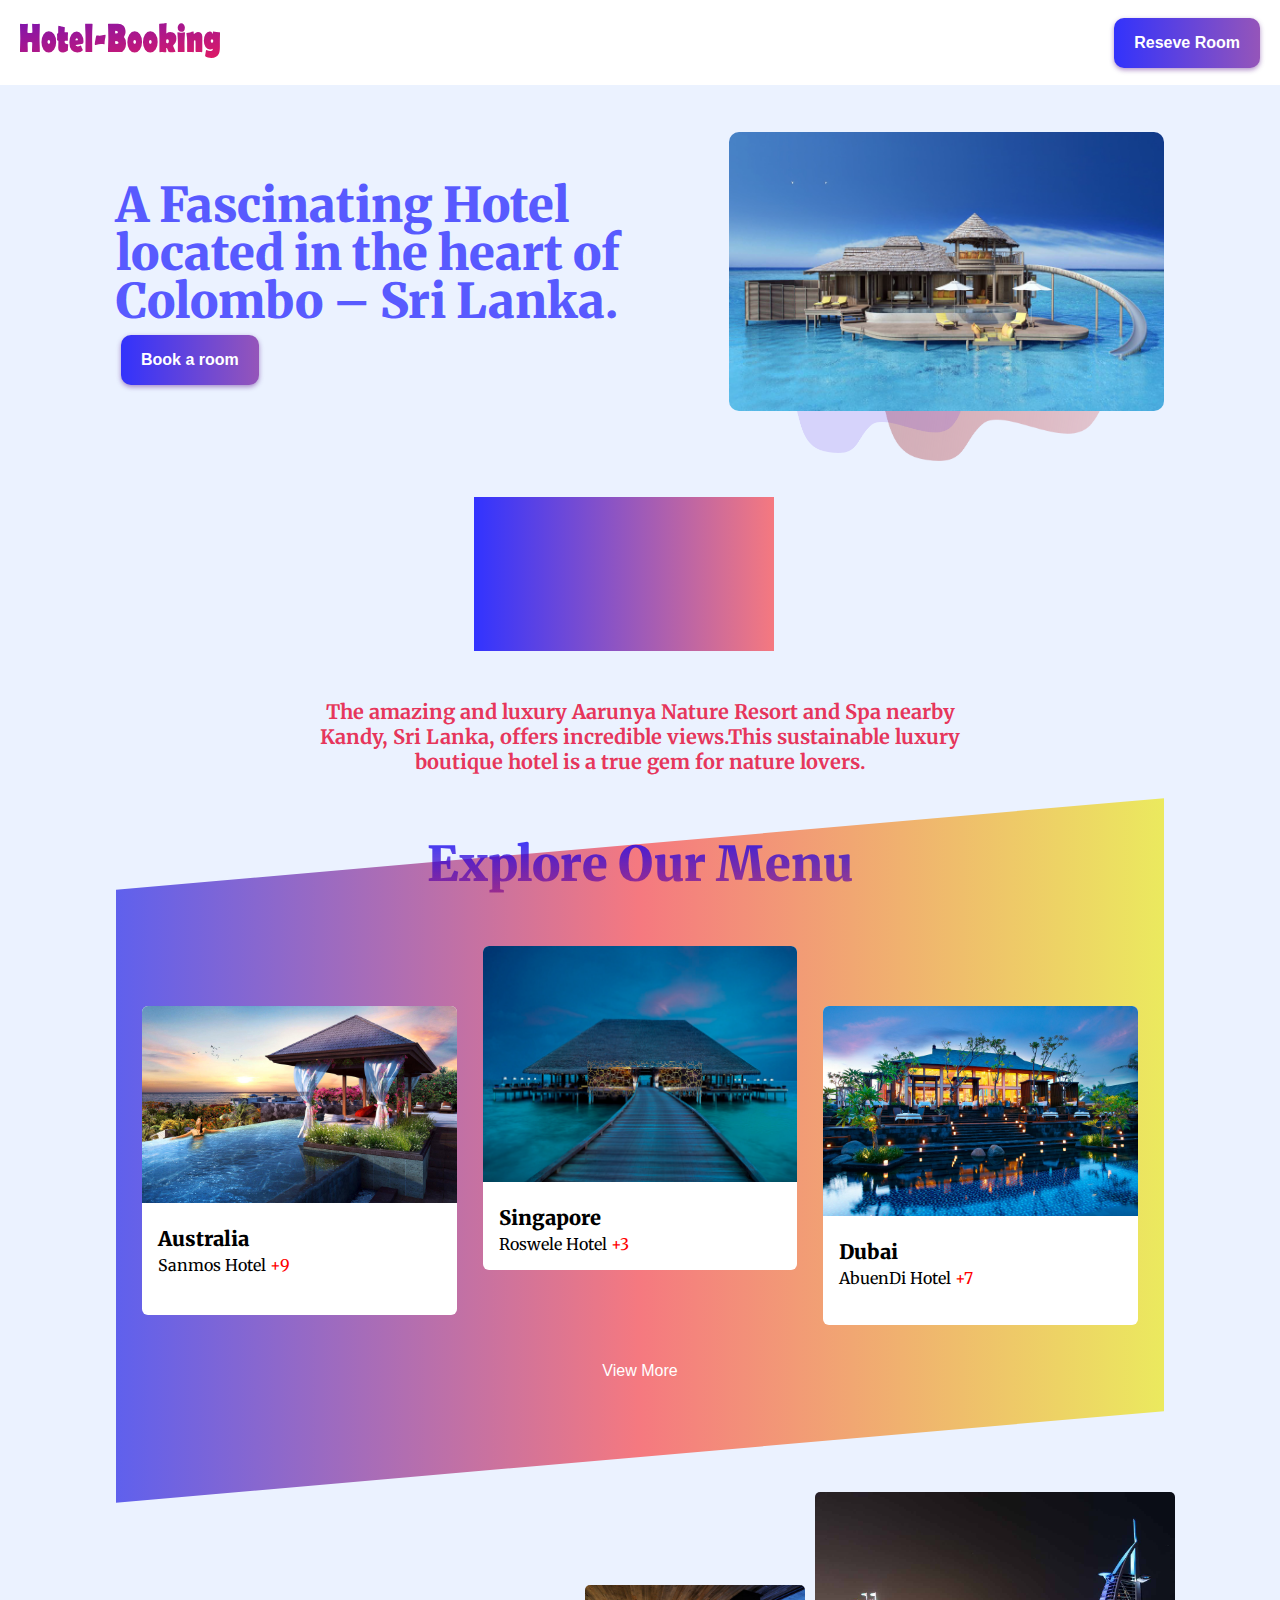
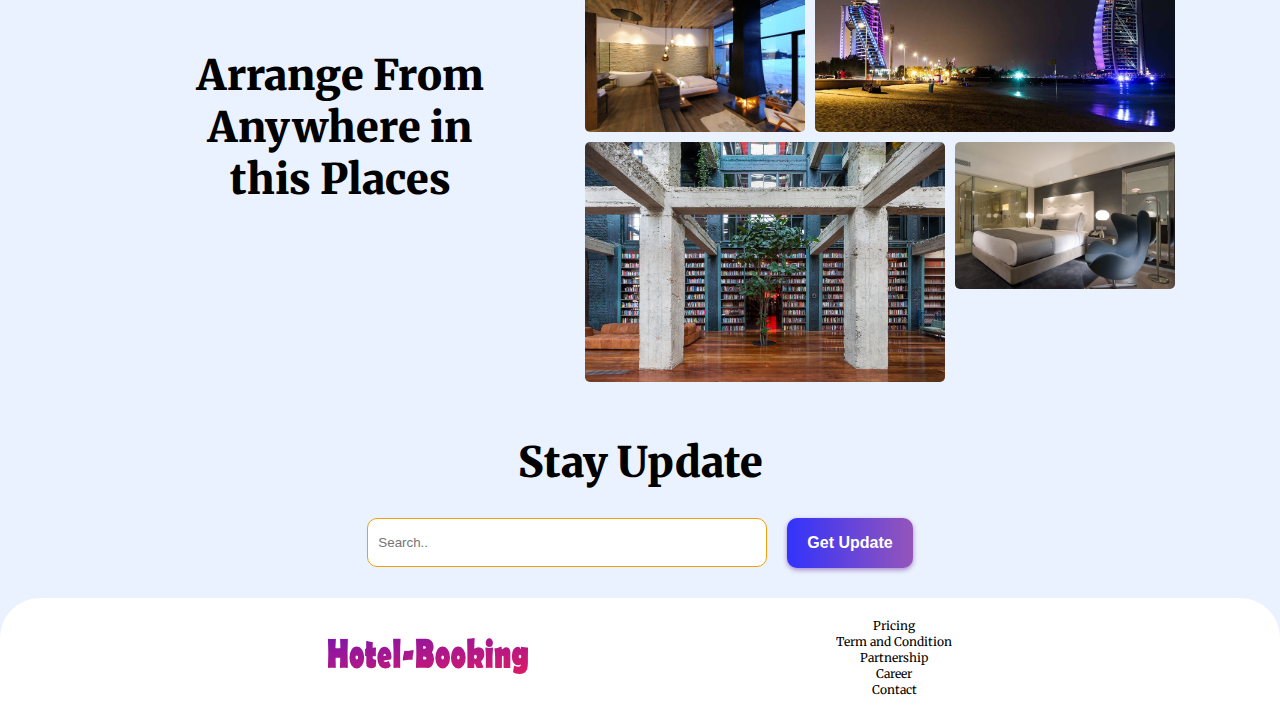
<file: index.html>
<!DOCTYPE html>
<html lang="en">
  <head>
    <meta charset="UTF-8" />
    <meta http-equiv="X-UA-Compatible" content="IE=edge" />
    <meta name="viewport" content="width=device-width, initial-scale=1.0" />
    <title>Hotel Resevation</title>
    <link rel="stylesheet" href="style.css" />
    <!-- Google Fonts start -->
    <link rel="preconnect" href="https://fonts.googleapis.com" />
    <link rel="preconnect" href="https://fonts.gstatic.com" crossorigin />
    <link
      href="https://fonts.googleapis.com/css2?family=Merriweather:ital,wght@0,300;0,400;0,700;0,900;1,300;1,400;1,700;1,900&display=swap"
      rel="stylesheet"
    />
    <!-- Google Fonts end -->
  </head>

  <body>
    <header>
      <nav>
        <div class="navbar">
          <div class="navbar_logo">
            <img
              src="./assets/Hotel-Booking.svg"
              alt="Hotel-Booking-Logo"
              class="logo"
            />
          </div>
          <div class="navbar_item_button">
            <button class="reseve_button">Reseve Room</button>
          </div>
        </div>
      </nav>
    </header>

    <main class="container">
      <section class="main_section_container">
        <div class="main_section_container_images">
          <img
            src="./assets/hotel5.jpg"
            alt="hotel_image"
            class="main_section_container_image_1"
          />
          <img
            src="./assets/Path3.png"
            alt="hotel_image"
            class="main_section_container_cover_1"
          />
          <img
            src="./assets/Path2.png"
            alt="hotel_image"
            class="main_section_container_cover_2"
          />
        </div>
        <div class="main_section_container_description">
          <h1 class="text">
            A Fascinating Hotel located in the heart of Colombo – Sri Lanka.
          </h1>
          <button class="reseve_button">Book a room</button>
        </div>
      </section>

      <section class="video_section_container">
        <div class="video_footage">
          <iframe
            class="hotel_video"
            src="https://www.youtube.com/embed/WmDWzhYMtRw"
            title="YouTube video player"
            frameborder="0"
            allow="accelerometer; autoplay; clipboard-write; encrypted-media; gyroscope; picture-in-picture"
            allowfullscreen
          ></iframe>
        </div>
        <div class="video_description">
          <p>
            The amazing and luxury Aarunya Nature Resort and Spa nearby Kandy,
            Sri Lanka, offers incredible views.This sustainable luxury boutique
            hotel is a true gem for nature lovers.
          </p>
        </div>
      </section>

      <section class="hotel_section_container">
        <div class="hotel_section_container_diagonal"></div>
        <div class="hsc_title">Explore Our Menu</div>
        <div class="hsc_card_list">
          <div class="hsc_card crd1">
            <img
              src="./assets/hotel8.jpg"
              alt="australia hotel"
              class="hsc_card_image"
            />
            <div class="hsc_card_image_details">
              <h4 class="hsc_card_title"><strong>Australia</strong></h4>
              <p>Sanmos Hotel <span style="color: red">+9</span></p>
            </div>
          </div>
          <div class="hsc_card crd2">
            <img
              src="./assets/hotel4.jpg"
              alt="australia hotel"
              class="hsc_card_image"
            />
            <div class="hsc_card_image_details">
              <h4 class="hsc_card_title"><strong>Singapore</strong></h4>
              <p>Roswele Hotel <span style="color: red">+3</span></p>
            </div>
          </div>
          <div class="hsc_card crd3">
            <img
              src="./assets/hotel6.jpg"
              alt="australia hotel"
              class="hsc_card_image"
            />
            <div class="hsc_card_image_details">
              <h4 class="hsc_card_title"><strong>Dubai</strong></h4>
              <p>AbuenDi Hotel <span style="color: red">+7</span></p>
            </div>
          </div>
        </div>
        <div class="button_view">
          <button class="hsc_view_more_button">View More</button>
        </div>
      </section>

      <section class="places_container">
        <div class="pc_topic">Arrange From Anywhere in<br>this Places</div>
        <div class="pc_image_list">
          <div class="pc_image_row_1">
            <img src="./assets/hotel9.jpg" alt="hotel9" class="pcir_row1_img1"/>
            <img src="./assets/hotel11.jpg" alt="hotel11" class="pcir_row1_img2"/>
          </div>
          <div class="pc_image_row_2">
            <img src="./assets/hotel10.jpg" alt="hotel10" class="pcir_row2_img1"/>
            <img src="./assets/hotel12.jpg" alt="hotel12" class="pcir_row2_img2"/>
          </div>
        </div>
      </section>

      <section class="get_update_container">
        <div class="guc_title">Stay Update</div>
        <div class="guc_search_row">
          <div class="guc_input_bar_things">
            <input type="search" placeholder="Search.." name="SearchBar" id="guc_search" class="guc_input_bar">
          </div>
          <div class="guc_button_things">
            <button class="reseve_button">Get Update</button>
          </div>
        </div>
      </section>
    </main>

    <footer class="footer">
      <div class="footer_row">
        <div class="footer_badge">
          <img src="./assets/Hotel-Booking.svg" alt="Logo" class="footer_badge_logo">
        </div>
        <div class="footer_items">
          <p>Pricing</p>
          <p>Term and Condition</p>
          <p>Partnership</p>
          <p>Career</p>
          <p>Contact</p>
        </div>
      </div>
    </footer>
  </body>
</html>
</file>
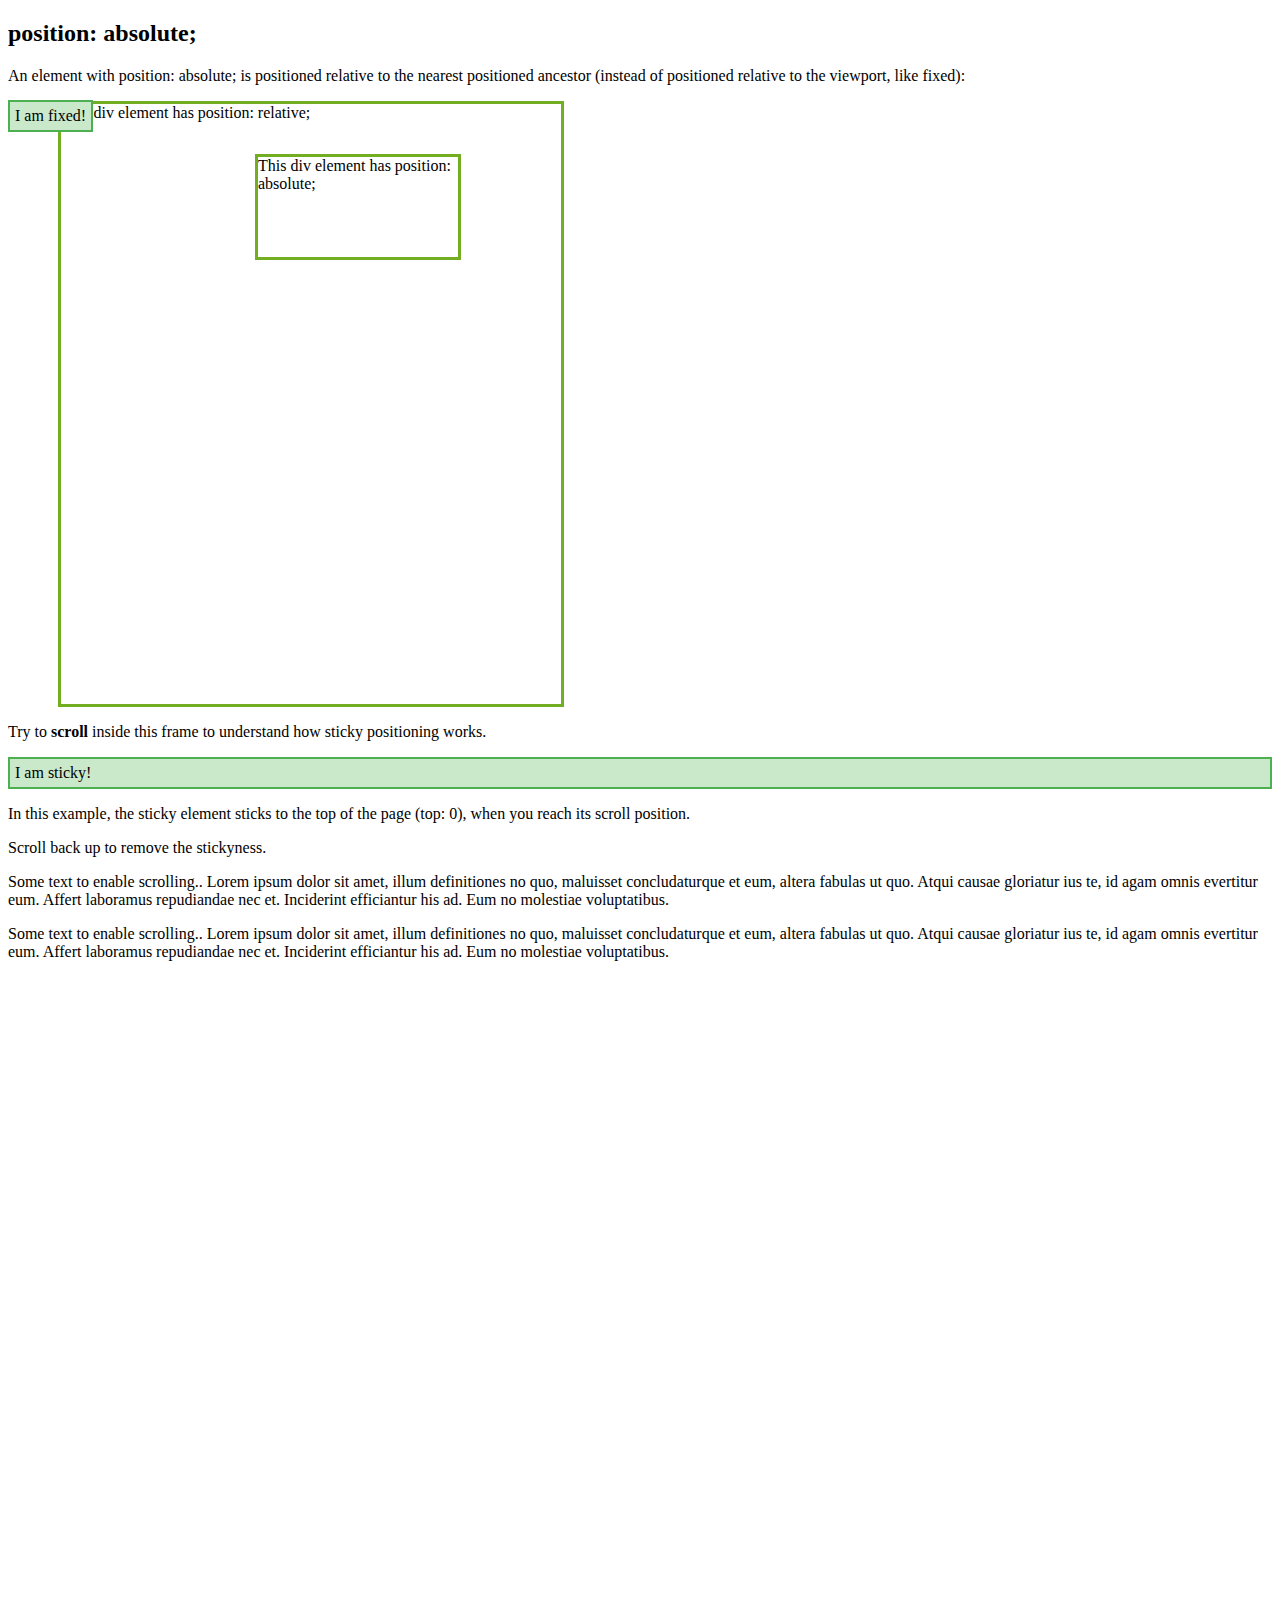
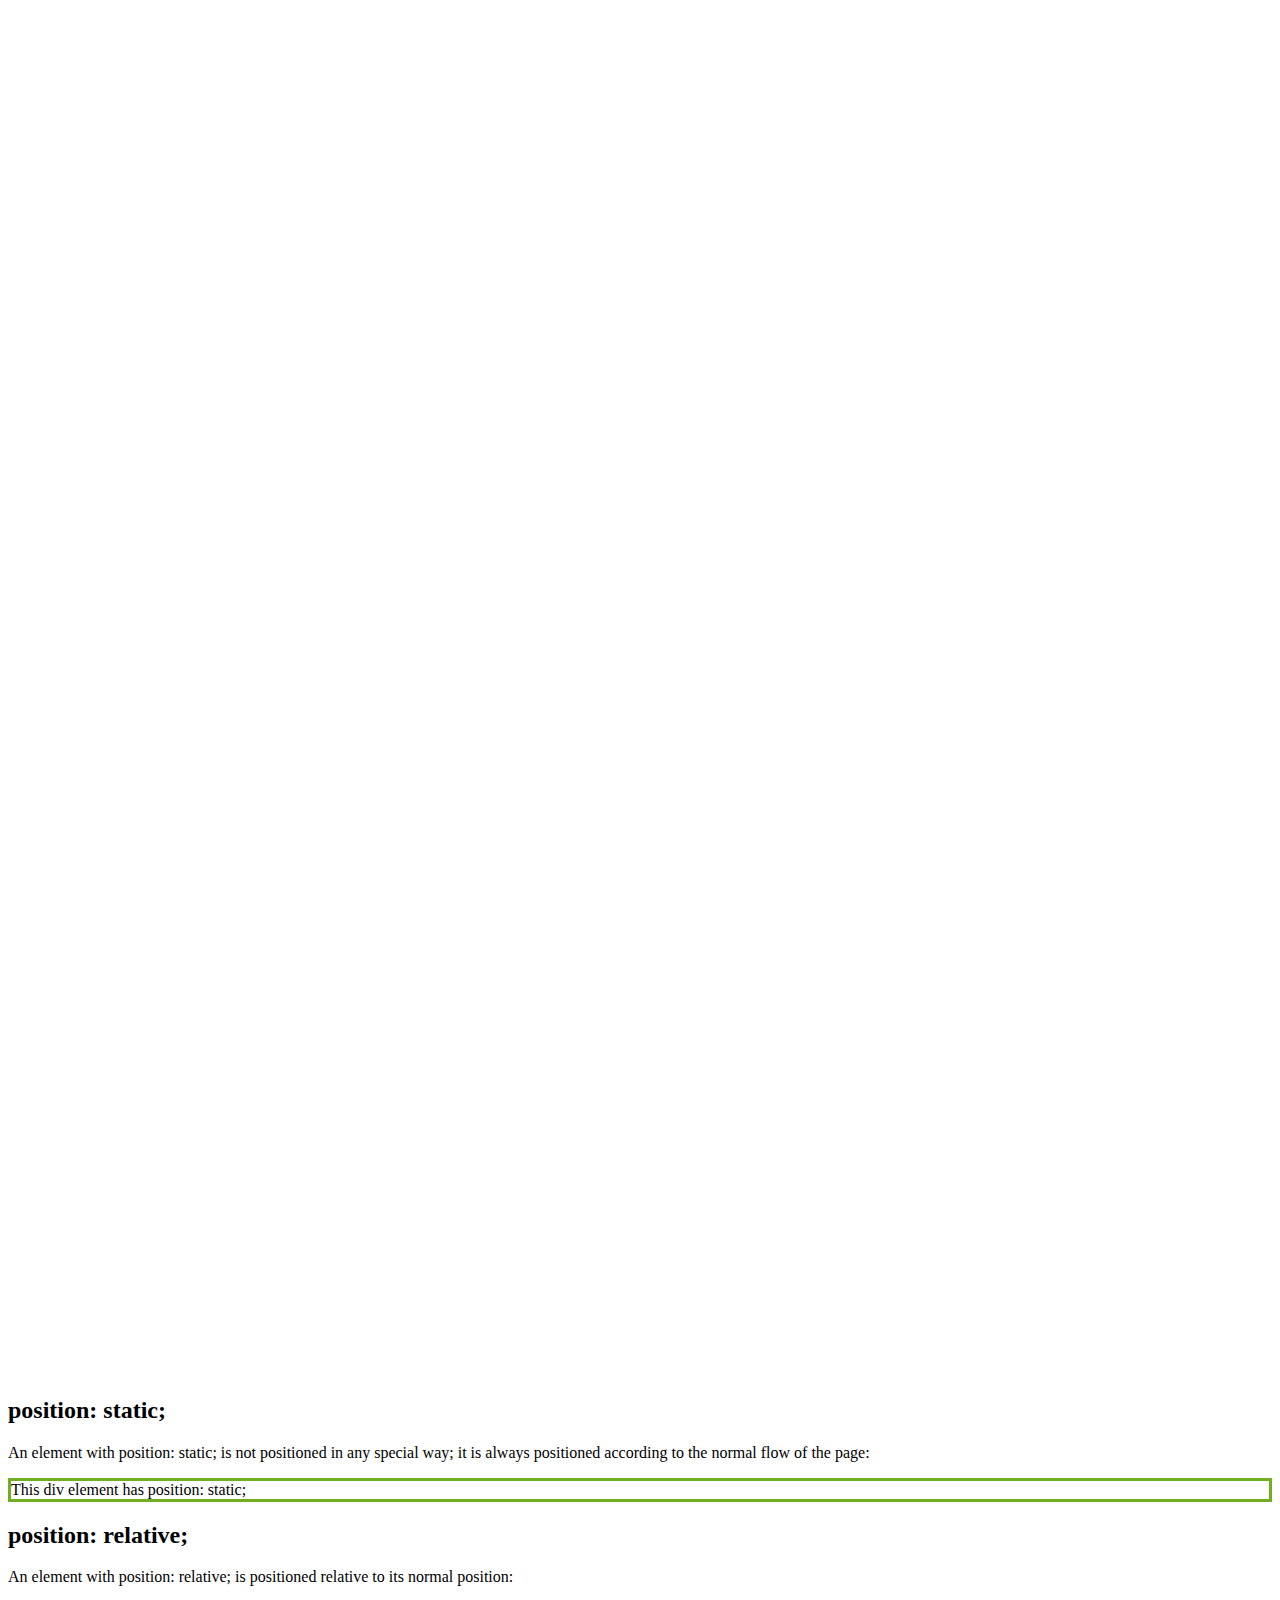
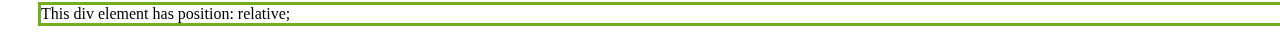
<file: For Knowladge/css_poition.html>
<!DOCTYPE html>
<html>
  <head>
    <style>

      div.relative {
        position: relative;
        width: 500px;
        height: 600px;
        border: 3px solid #73ad21;
        left: 50px;
      }
      div.absolute {
        position: absolute;
        top: 50px;
        right: 100px;
        width: 200px;
        height: 100px;
        border: 3px solid #73ad21;
      }


      div.sticky {
        position: -webkit-sticky;
        position: sticky;
        top: 0px;
        padding: 5px;
        background-color: #cae8ca;
        border: 2px solid #4caf50;
      }


      div.fixedd {
        position: -webkit-sticky;
        position: fixed;
        top: 100px;
        padding: 5px;
        background-color: #cae8ca;
        border: 2px solid #4caf50;
      }


      div.static {
        position: static;
        border: 3px solid #73ad21;
      }

      
      div.relative_1 {
        position: relative;
        left: 30px;
        border: 3px solid #73ad21;
      }
    </style>
  </head>
  <body>
    <h2>position: absolute;</h2>

    <p>
      An element with position: absolute; is positioned relative to the nearest
      positioned ancestor (instead of positioned relative to the viewport, like
      fixed):
    </p>

    <div class="relative">
      This div element has position: relative;
      <div class="absolute">This div element has position: absolute;</div>
    </div>

    <p>
      Try to <b>scroll</b> inside this frame to understand how sticky
      positioning works.
    </p>

    <div class="sticky">I am sticky!</div>

    <div style="padding-bottom: 2000px">
      <p>
        In this example, the sticky element sticks to the top of the page (top:
        0), when you reach its scroll position.
      </p>
      <p>Scroll back up to remove the stickyness.</p>
      <p>
        Some text to enable scrolling.. Lorem ipsum dolor sit amet, illum
        definitiones no quo, maluisset concludaturque et eum, altera fabulas ut
        quo. Atqui causae gloriatur ius te, id agam omnis evertitur eum. Affert
        laboramus repudiandae nec et. Inciderint efficiantur his ad. Eum no
        molestiae voluptatibus.
      </p>
      <p>
        Some text to enable scrolling.. Lorem ipsum dolor sit amet, illum
        definitiones no quo, maluisset concludaturque et eum, altera fabulas ut
        quo. Atqui causae gloriatur ius te, id agam omnis evertitur eum. Affert
        laboramus repudiandae nec et. Inciderint efficiantur his ad. Eum no
        molestiae voluptatibus.
      </p>
    </div>
    <div class="fixedd">I am fixed!</div>

    <h2>position: static;</h2>

    <p>
      An element with position: static; is not positioned in any special way; it
      is always positioned according to the normal flow of the page:
    </p>

    <div class="static">This div element has position: static;</div>

    <h2>position: relative;</h2>

    <p>
      An element with position: relative; is positioned relative to its normal
      position:
    </p>

    <div class="relative_1">This div element has position: relative;</div>
  </body>
</html>
</file>
<file: style.css>
/* Override the default browser spacing */
* {
  padding: 0;
  margin: 0;
  box-sizing: border-box;
}
body {
  font-family: "Merriweather", serif;
  background-color: #ebf2ff;
}

.navbar {
  position: fixed;
  padding-left: 20px;
  padding-right: 20px;
  background-color: white;
  width: 100%;
  display: flex;
  justify-content: space-between;
  align-items: center;
  z-index: 9999;
  height: 85px;
}

.navbar_logo {
  width: 200px;
}
.logo {
  width: 200px;
}

.navbar_item_button {
  display: flex;
}
.reseve_button {
  background-size: 200% auto;
  background-image: linear-gradient(to right, #0000ffc9, #ff010180);
  transition: 0.5s;
  padding: 14px 10px;
  text-align: center;
  color: white;
  font-weight: 600;
  border-radius: 10px;
  border: none;
  display: block;
  box-shadow: 0 2px 5px rgba(76, 0, 130, 0.438);
}
.reseve_button:hover {
  background-position: right center;
}

/* Body Part */

.main_section_container {
  padding-top: 100px;
  margin: 0px 16px 0px 16px;
}
.main_section_container_images {
  position: relative;
  width: 100%;
  /* display: flex; */
}
.main_section_container_image_1 {
  position: absolute;
  border-radius: 10px;
  right: auto;
  left: auto;
  width: 100%;
  z-index: 2;
}
.main_section_container_cover_2 {
  width: 80%;
  margin-left: 10vw;
  margin-top: 15vw;
}
.main_section_container_cover_1 {
  margin-top: 15vw;
  width: 80%;
  position: absolute;
}
.main_section_container_description {
  display: flex;
  flex-direction: column;
  align-items: flex-start;
}
.main_section_container_description .text {
  font-size: 28px;
  line-height: 35.5px;
  font-weight: 900;
  color: rgba(0, 0, 255, 0.637);
}
.main_section_container_description .reseve_button {
  margin-left: 5px;
  margin-top: 10px;
}

.video_section_container {
  margin-top: 48px;
  display: flex;
  flex-direction: column;
  justify-content: center;
  align-items: center;
  width: 100%;
}
.video_footage {
  position: relative;
}
.video_footage::before {
  background-image: linear-gradient(to right, #0000ffc9, #ff010180);
  content: "";
  /* top: 15px;
  left: 15px; */
  transform: translate(-16px, -16px);
  position: absolute;
  height: 100%;
  width: 100%;
  z-index: -1;
}
.video_description {
  margin-top: 32px;
  color: rgba(230, 11, 55, 0.836);
  font-size: 20px;
  font-weight: 700;
  text-align: center;
}

.hotel_section_container {
  position: relative;
  margin: 60px 16px;
}
.hsc_title {
  font-size: 24px;
  margin-bottom: 10px;
  background: -webkit-linear-gradient(#0000ffc9, #ff010180);
  -webkit-background-clip: text;
  -webkit-text-fill-color: transparent;
  font-weight: 900;
}
.hsc_card_list {
  width: 100%;
}
.hsc_card_image {
  width: 100%;
  border-radius: 6px 6px 0px 0px;
}
.hsc_card_image_details {
  padding: 16px;
  text-align: left;
  color: black;
}
.hsc_card_title {
  font-size: 20px;
  line-height: 32px;
  color: black;
  font-weight: 900;
}
.hsc_view_more_button {
  background-size: 200% auto;
  width: 100%;
  color: white;
  padding: 12px 0;
  font-size: 16px;
  border: none;
  background-image: linear-gradient(to right, #0000ffc9, #ff010180);
  box-shadow: 0 2px 5px rgba(76, 0, 130, 0.438);
  border-radius: 6px;
  font-weight: 500;
  transition: 0.5s;
  display: block;
}
.hsc_view_more_button:hover {
  background-position: right center;
}

.places_container {
  margin-top: 48px;
  width: auto;
  padding: 0px 20px 0px 20px;
}
.pc_topic {
  font-size: 24px;
  margin-bottom: 20px;
  font-weight: 900;
}
.pc_image_row_1 {
  display: flex;
  flex-direction: row;
  align-items: flex-end;
}
.pc_image_row_2 {
  display: flex;
  margin-top: 10px;
  align-items: flex-start;
}
.pcir_row1_img1,
.pcir_row2_img2 {
  border-radius: 5px;
  margin: 0 5px;
  width: 40%;
  object-fit: contain;
  transition: 0.7s;
}
.pcir_row1_img2,
.pcir_row2_img1 {
  border-radius: 5px;
  margin: 0 5px;
  width: 55%;
  transition: 0.7s;
}
.pcir_row1_img1:hover,
.pcir_row2_img2:hover {
  opacity: 0.5;
}
.pcir_row2_img1:hover,
.pcir_row1_img2:hover {
  opacity: 0.5;
}

.get_update_container {
  margin-top: 48px;
  padding: 0px 20px 0px 20px;
  position: relative;
  text-align: center;
}
.guc_title {
  font-size: 24px;
  margin-bottom: 20px;
  font-weight: 900;
}
.guc_search_row {
  display: flex;
  justify-content: center;
}
.guc_input_bar_things{
  margin-right: 20px;
  width: 60%;
  max-width: 400px;
}
.guc_input_bar {
  background-color: rgb(255, 255, 255);
  padding: 13px 10px;
  border-radius: 10px;
  border: 1px solid rgb(241, 160, 9);
  width: 100%;
}

.footer{
  margin-top: 30px;
  padding: 20px 20px 20px 20px;
  text-align: center;
  background-color: white;
  border-radius: 40px 40px 0px 0px;
}
.footer_badge_logo{
  width: 35%;
  max-width: 200px;
}
.footer_items{
  font-size: 12px;
  line-height: 14px;
}

@media (min-width: 1200px) {
  .reseve_button {
    padding: 16px 20px;
    font-size: 1rem;
    opacity: 5;
  }
  .main_section_container {
    display: flex;
    flex-direction: row-reverse;
    align-items: center;
  }
  .main_section_container_images {
    margin-top: 32px;
  }
  .main_section_container_description .text {
    font-size: 48px;
    line-height: 1;
  }
  .container {
    padding: 0px 100px 0px 100px;
  }
  .main_section_container_cover_2 {
    width: 80%;
    margin-left: 5vw;
    margin-top: 7vw;
  }
  .main_section_container_cover_1 {
    margin-top: 11vw;
    width: 60%;
    position: absolute;
  }
  .video_section_container {
    display: flex;
    flex-direction: column;
  }
  .video_description {
    width: 60%;
  }
  .hsc_title {
    text-align: center;
    font-size: 48px;
    padding-bottom: 40px;
    background: -webkit-linear-gradient(#0000ffc9, #ff010180);
    -webkit-background-clip: text;
    -webkit-text-fill-color: transparent;
    font-weight: 900;
  }
  .hsc_card_list {
    display: flex;
    flex-direction: row;
    flex-wrap: wrap;
    justify-content: space-evenly;
    padding-top: 32px;
  }
  .hsc_card {
    flex-basis: 30%;
    background-color: white;
    border-radius: 6px;
  }
  .crd1 {
    margin-top: 30px;
    margin-bottom: -15px;
  }
  .crd2 {
    margin-top: -30px;
    margin-bottom: 30px;
  }
  .crd3 {
    margin-top: 30px;
    margin-bottom: -25px;
  }
  .hotel_section_container {
    position: relative;
  }
  .hotel_section_container_diagonal {
    background-image: linear-gradient(
      to right,
      #4242e9d3,
      #ff010180,
      #ebe843da
    );
    position: absolute;
    width: 100%;
    height: 110%;
    margin-top: 10px;
    z-index: -3;
    transform: skewY(-5deg);
  }
  .button_view {
    width: 100%;
    margin-top: 50px;
    padding-left: 25px;
    padding-right: 25px;
    transition: 0.5s;
  }
  .hsc_view_more_button {
    width: 100%;
    color: white;
    padding: 12px 0;
    font-size: 16px;
    border: none;
    background: transparent;
    box-shadow: none;
    border-radius: 6px;
    font-weight: 500;
    transition: 0.5s;
  }
  .button_view:hover {
    width: 100%;
    margin-top: 50px;
    padding-left: 25%;
    padding-right: 25%;
  }
  .hsc_view_more_button:hover {
    box-shadow: 0 2px 5px rgba(76, 0, 130, 0.438);
    background-color: white;
    font-weight: 500;
    color: black;
    background-position: right center;
  }

  .places_container {
    width: 100%;
    display: flex;
    text-align: center;
    justify-content: space-evenly;
    align-items: center;
    margin-top: 100px;
    padding: 0px 0px 0px 0px;
  }
  .pc_topic {
    font-size: 42px;
    font-weight: 900;
  }
  .pcir_row1_img1,
  .pcir_row2_img2 {
    width: 220px;
    transition: 0.5s;
  }
  .pcir_row1_img2,
  .pcir_row2_img1 {
    width: 360px;
    transition: 0.5s;
  }
  .pcir_row1_img1:hover,
  .pcir_row2_img2:hover {
    width: 400px;
  }
  .pcir_row2_img1:hover,
  .pcir_row1_img2:hover {
    width: 500px;
  }

  .get_update_container {
    margin-top: 54px;
    text-align: center;
  }
  .guc_title {
    font-size: 42px;
    margin-bottom: 30px;
    font-weight: 900;
  }
  .guc_input_bar {
    width: 400px;
    padding: 16px 10px;
  }

  
  .footer_row{
    align-items: center;
    display: flex;
    justify-content: space-evenly;
  }
  /* .footer_badge{
    width: 35%;
    background-color: aqua;
  } */
  .footer_badge_logo{
    width: 400px;
    max-width: 200px;
  }
  .footer_items{
    font-size: 12px;
    line-height: 16px;
  }
}
</file>
